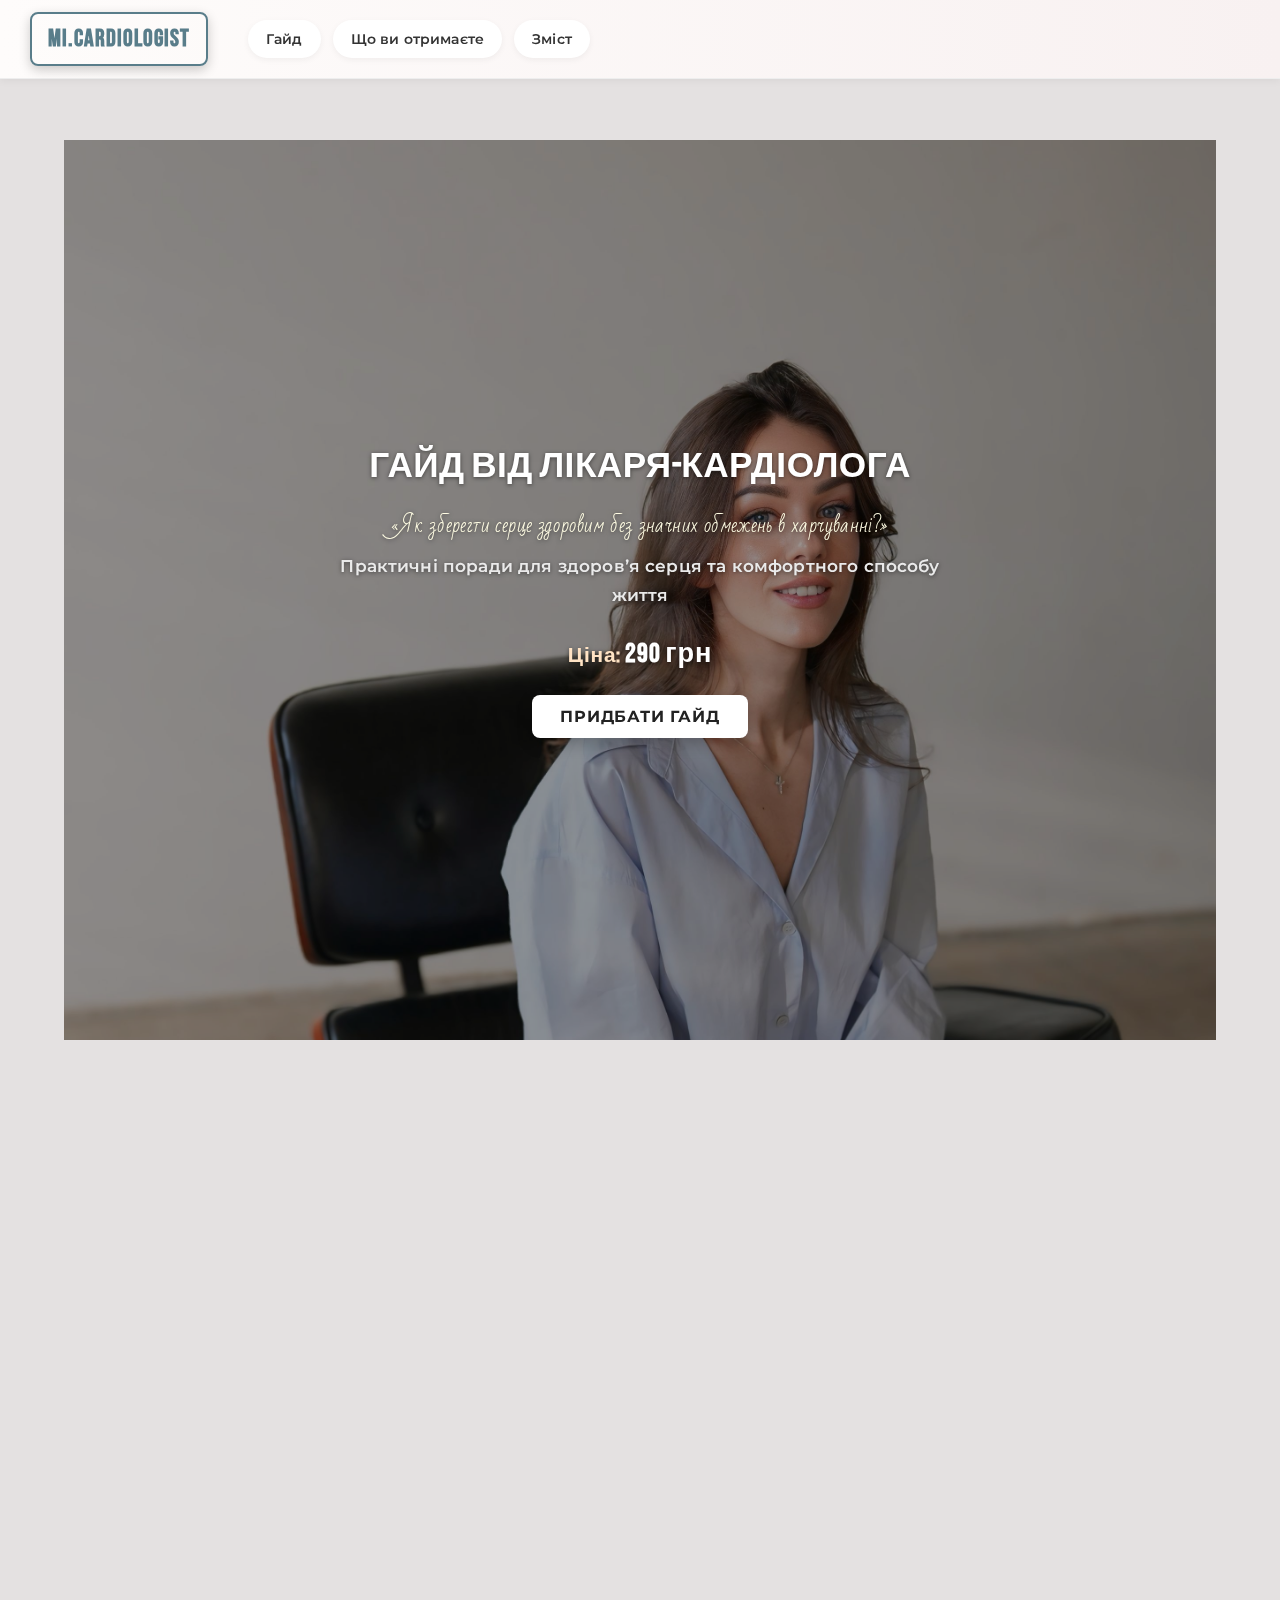
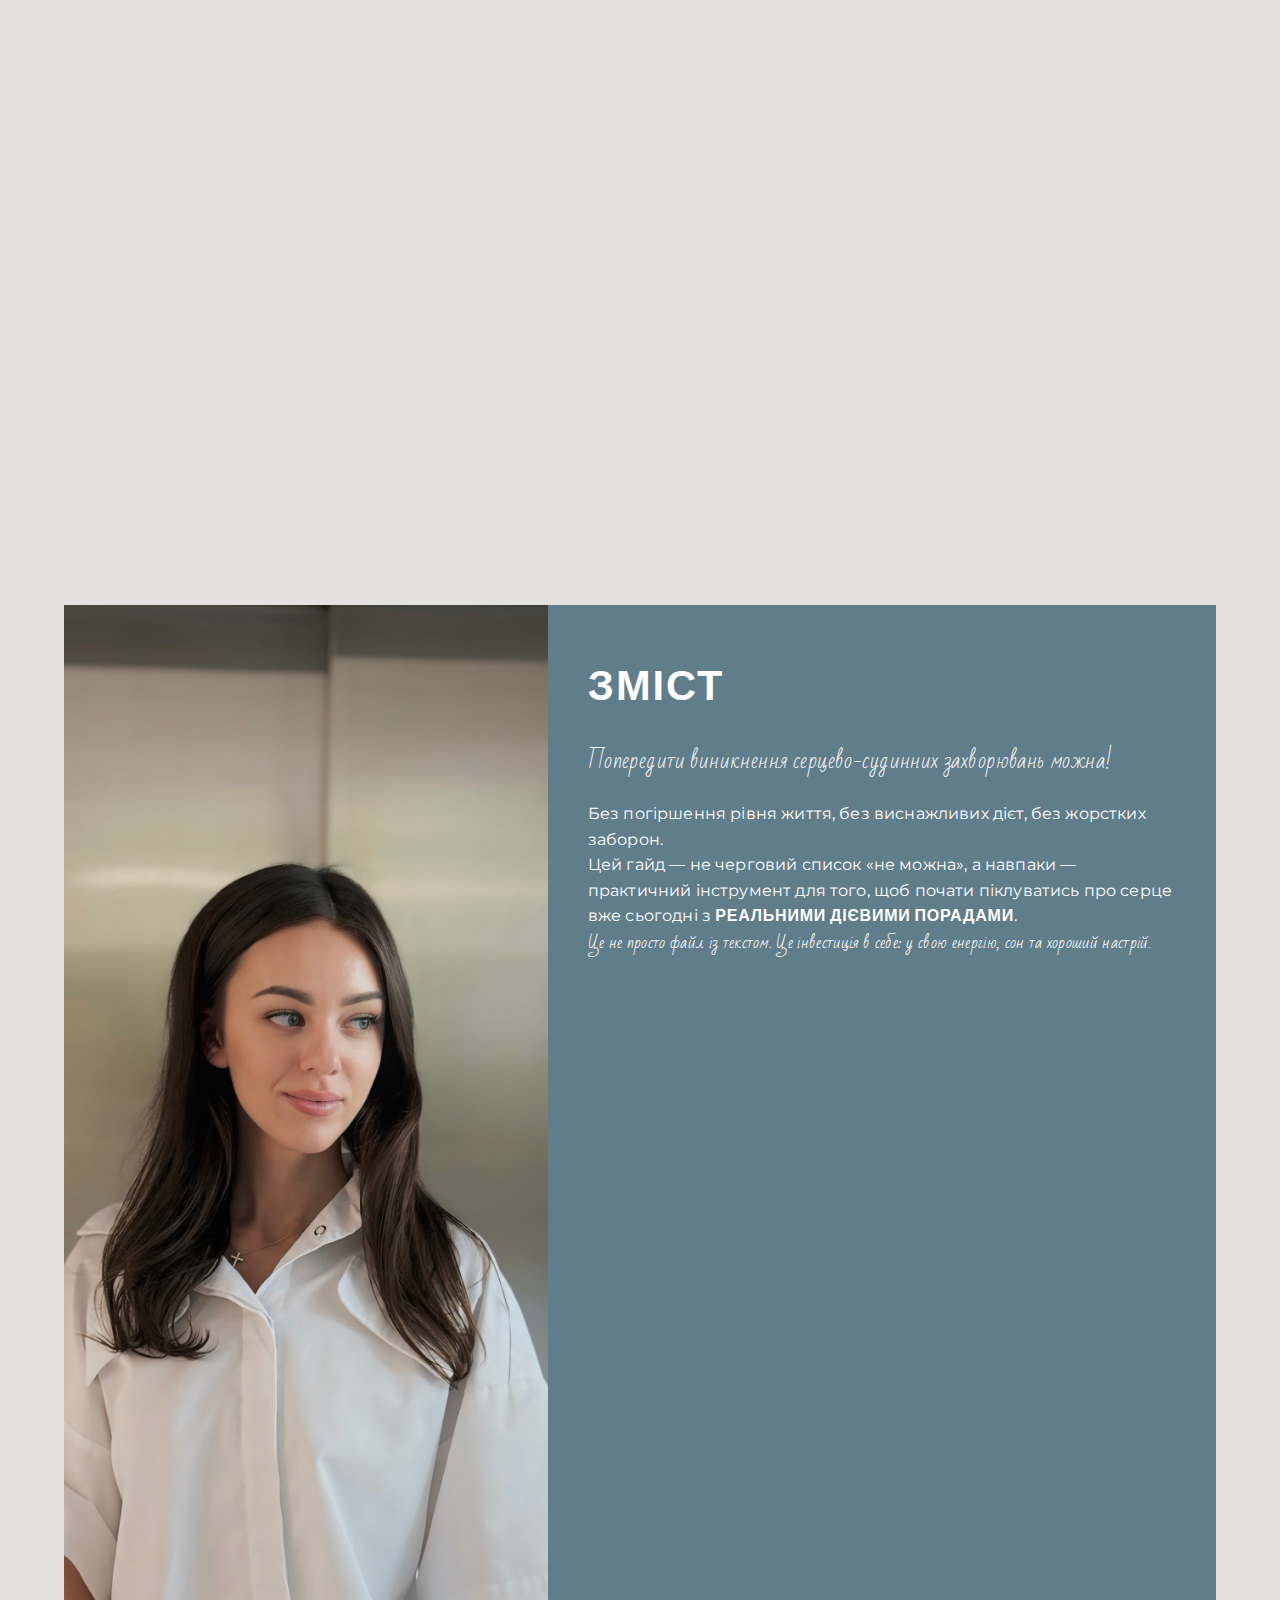
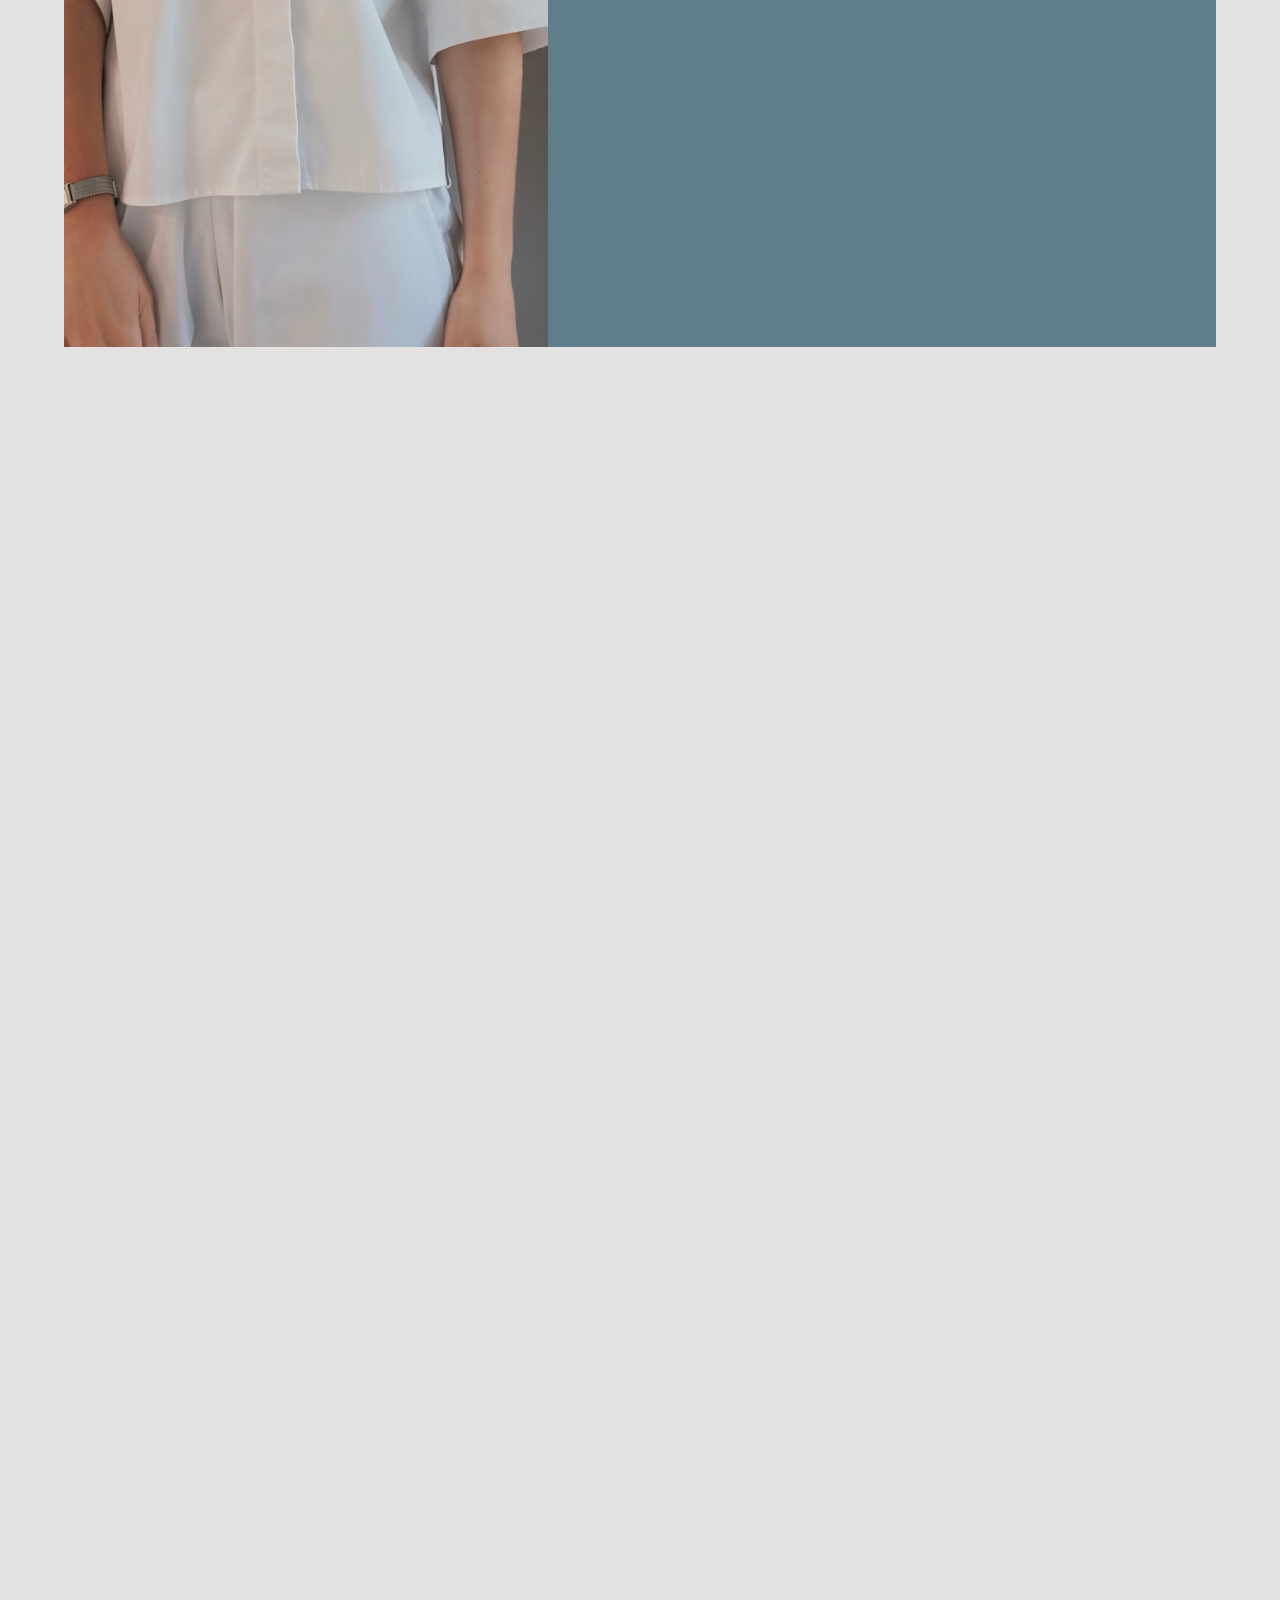
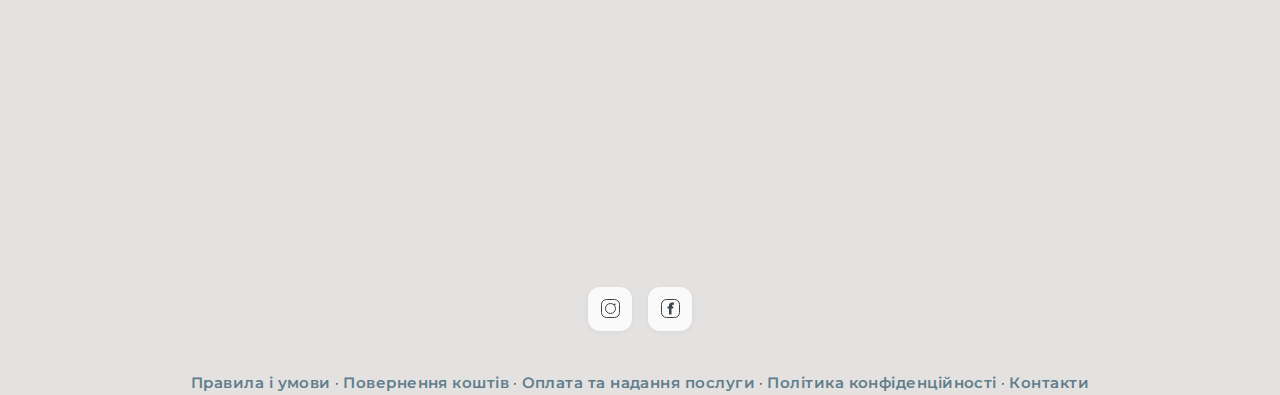
<file: index.html>
<!DOCTYPE html>
<html lang="uk">
<head>
  <meta charset="UTF-8" />
  <meta name="viewport" content="width=device-width, initial-scale=1.0" />
  <title>Лікар-Кардіолог Ірина Миринюк</title>
  <link rel="stylesheet" href="style.css" />
  <!-- Сучасні Google Fonts -->
  <link href="https://fonts.googleapis.com/css2?family=Bebas+Neue:wght@700&family=Montserrat:wght@400;700;800&family=Commissioner:wght@400;700&family=Poppins:wght@400;600;700&family=Bad+Script&family=Pacifico&display=swap" rel="stylesheet">
  <link href="https://fonts.googleapis.com/css2?family=Corinthia:wght@400;700&display=swap" rel="stylesheet">
</head>
<body>
<header class="new-header">
  <div class="nav-container">
   <div class="logo-text heavy-font">MI.CARDIOLOGIST</div>
    <nav class="navbar" id="navbar">
      <a href="#courses">Гайд</a>
      <a href="#benefits">Що ви отримаєте</a>
      <a href="#about">Зміст</a>
      
    </nav>
    <div class="burger" id="burger">&#9776;</div>
  </div>
</header>

<section id="courses" class="course-section container fade-in-up">
  <div class="course-card glassed">
    <div class="course-info">
      <h2 class="section-title heavy-font">ГАЙД ВІД ЛІКАРЯ-КАРДІОЛОГА</h2>
      <p class="script-font course-subtitle">«Як зберегти серце здоровим без значних обмежень в харчуванні?»</p>
      <p class="course-desc accent-font">Практичні поради для здоровʼя серця та комфортного способу життя</p>
      <p class="course-price price-font">Ціна: <span>290 грн</span></p>
      <button id="buy-open" class="buy-btn pulse-btn accent-font">ПРИДБАТИ ГАЙД</button>
    </div>
  </div>
</section>


<!-- ===== Modal 1: Введення e-mail ===== -->
<div id="buy-modal" class="modal" aria-hidden="true" role="dialog" aria-labelledby="modal-title">
  <div class="modal-backdrop" data-close></div>
  <div class="modal-dialog">
    <button class="modal-close" data-close aria-label="Закрити">&times;</button>
    <h3 id="modal-title" class="heavy-font">Придбати гайд</h3>
    <p class="accent-font">Введіть e-mail. Після оплати посилання прийде на пошту і з’явиться на екрані.</p>
    <form id="buy-form" novalidate>
      <label for="email">E-mail</label>
      <input id="email" name="email" type="email" required placeholder="you@example.com" />
      <small id="email-error" class="error" aria-live="polite"></small>
      <button type="submit" class="buy-btn pulse-btn accent-font">Перейти до оплати — 290 грн</button>
    </form>
    <div id="pay-status" class="status" hidden>Готуємо оплату…</div>
  </div>
</div>

<!-- ===== Modal 2: Оплата через кнопку WayForPay ===== -->
<div id="processing-modal" class="modal" aria-hidden="true" role="dialog" aria-labelledby="processing-title">
  <div class="modal-backdrop" data-close></div>
  <div class="modal-dialog">
    <button class="modal-close" data-close aria-label="Закрити">&times;</button>
    <h3 id="processing-title" class="heavy-font">Переходимо до оплаті…</h3>
    <p class="accent-font">Натисніть кнопку нижче, щоб перейти на оплату.</p>
    <a href="https://secure.wayforpay.com/button/b61bfd0293b5c" class="buy-btn pulse-btn accent-font" target="_blank">Оплатити гайд —290 грн</a>
    <button type="button" class="btn-ghost" data-close>Скасувати</button>
  </div>
</div>




<section id="benefits" class="benefits-section container fade-in-up">
  <div class="benefits-card glassed">
    <div class="benefits-info">
      <h2 class="section-title heavy-font" style="font-size:1.6rem; white-space:normal;">
        Що Ви отримаєте в гайді?
      </h2>

      <ul class="benefits-list">
        <li><strong>Як їсти смачно</strong> та з користю для серця?</li>
        <li><strong>Як нормалізувати</strong> артеріальний тиск, рівень холестерину і <strong>знизити</strong> ризики інфаркту за допомогою правильного раціону?</li>
        <li><strong>Як вживати</strong> улюблені продукти розумно, <strong>без шкоди</strong> для здоров’я?</li>
        <li><strong>Які</strong> дієти працюють реально,  не в теорії?</li>
      </ul>

      <!-- Новий блок з відступами -->
      <div class="extra-info" 
           style="margin:24px 0; padding:16px 20px; border-radius:12px; border:1px solid #e0e3e7; font-size:1.05rem; line-height:1.6;">
        <p style="margin:6px 0;"><strong>📄 ФОРМАТ:</strong> текстовий / відео</p>
        <p style="margin:6px 0;"><strong>🔑 ДОСТУП:</strong> назавжди</p>
      </div>

      <div class="benefits-highlight" style="font-family:'Bad Script', cursive;">
        <p class="highlight-sub">Це сторінка, яку ви захочете зберегти!</p>
        <p class="highlight-main">Це гайд, який варто мати кожному, хто хоче прожити своє найкраще життя!</p>
      </div>
    </div>
  </div>
</section>






<section id="about" class="content-overview container">
  <div class="content-wrapper-full">
    <div class="content-img-full">
      <img src="img/IMG_2887.JPG" alt="Серце здоров’я">
    </div>
    <div class="content-text-full">
      <h2 class="fade-sequence section-title heavy-font" data-delay="0.1s">ЗМІСТ</h2>
      <p class="intro-subtitle fade-sequence script-font" data-delay="0.2s">Попередити виникнення серцево-судинних захворювань можна!</p>
      <p class="fade-sequence accent-font" data-delay="0.3s">Без погіршення рівня життя, без виснажливих дієт, без жорстких заборон.</p>
      <p class="fade-sequence accent-font" data-delay="0.4s">Цей гайд — не черговий список «не можна», а навпаки — практичний інструмент для того, щоб почати піклуватись про серце вже сьогодні з <span class="heavy-font">реальними дієвими порадами</span>.</p>
      <p class="fade-sequence script-font" data-delay="0.5s">Це не просто файл із текстом. Це <span class="script-font">інвестиція в себе: у свою енергію, сон та хороший настрій</span>.</p>
      <ul class="content-list">
        <li class="fade-sequence" data-delay="0.6s"><span class="list-num">01.</span> Гарвардська тарілка — візуальний інструмент збалансованого харчування</li>
        <li class="fade-sequence" data-delay="0.7s"><span class="list-num">02.</span> DASH дієта — раціон проти гіпертонії</li>
        <li class="fade-sequence" data-delay="0.8s"><span class="list-num">03.</span> Середземноморська дієта — найпростіший шлях до продовження тривалості життя</li>
        <li class="fade-sequence" data-delay="0.9s"><span class="list-num">04.</span> Дієта Портфоліо — дієта для реальних людей в реальному світі</li>
        <li class="fade-sequence" data-delay="1.0s"><span class="list-num">05.</span> Прості та дієві кроки до здорового серця від кардіолога (відео про 5 кроків + текст про 7 кроків)</li>
        <li class="fade-sequence" data-delay="1.1s"><span class="list-num">06.</span> Паління — найшвидший шлях до інфаркту</li>
        <li class="fade-sequence" data-delay="1.2s"><span class="list-num">07.</span> Цукор — як легко зменшити кількість його вживання?</li>
        <li class="fade-sequence" data-delay="1.3s"><span class="list-num">08.</span> Сіль — яка норма? кому скільки споживати?</li>
        <li class="fade-sequence" data-delay="1.4s"><span class="list-num">09.</span> Яйця — друзі чи вороги для серця?</li>
        <li class="fade-sequence" data-delay="1.5s"><span class="list-num">10.</span> Кава і серце — користь чи стрес у чашці?</li>
        <li class="fade-sequence" data-delay="1.6s"><span class="list-num">11.</span> Алкоголь — вплив на серце, що таке стандартна доза?</li>
        <li class="fade-sequence" data-delay="1.7s"><span class="list-num">12.</span> Один в полі не воїн — 8 порад для комфортного переходу на здоровий раціон для всієї родини</li>
      </ul>
    </div>
  </div>
</section>








<section id="motivation" class="motivation-section container fade-in-up">
  <div class="motivation-img">
    <img src="img/IMG_0853.JPG" alt="Мотиваційне фото" />
  </div>
  <div class="motivation-overlay">
    <div class="motivation-text">
   
      <p class="fade-in-up">Нехай кожна прочитана сторінка стане <span class="script-font">початком нової корисної звички</span>.</p>
      <p class="fade-in-up">Нехай кожна звичка буде <span class="script-font">про турботу</span>.</p>
      <p class="heavy-font fade-in-up">Обирайте себе. <span class="script-font">Почніть сьогодні.</span></p>
    </div>
  </div>
</section>


<div class="socials">
  <a href="https://www.instagram.com/mi.cardiologist/profilecard/?igsh=dXFtZ3dsenVkbWw3" class="social-icon" target="_blank" rel="noopener">
    <!-- SVG Instagram outline -->
    <svg viewBox="0 0 50 50">
      <rect x="7" y="7" width="36" height="36" rx="10" fill="none" stroke="currentColor" stroke-width="2"/>
      <circle cx="25" cy="25" r="10" fill="none" stroke="currentColor" stroke-width="2"/>
      <circle cx="33.5" cy="16.5" r="1.7" fill="currentColor"/>
    </svg>
  </a>
  <a href="https://www.facebook.com/share/1Aq2LG6GRN/?mibextid=wwXIfr" class="social-icon" target="_blank" rel="noopener">
    <!-- SVG Facebook outline -->
    <svg viewBox="0 0 50 50">
      <g>
        <rect x="7" y="7" width="36" height="36" rx="10" fill="none" stroke="currentColor" stroke-width="2"/>
        <path d="M31 25h-4v12h-5V25h-3v-4h3v-2c0-2.5 1.2-6 6-6l4 .02v4.45h-2.6c-.45 0-1.09.22-1.09 1.18v2.35H31l-1 4z"
         fill="currentColor"/>
      </g>
    </svg>
  </a>
</div>


<div class="privacy-policy">
  <a href="terms.html">Правила і умови</a> ·
  <a href="refund.html">Повернення коштів</a> ·
  <a href="payment-delivery.html">Оплата та надання послуги</a> ·
  <a href="privacy.html">Політика конфіденційності</a> ·
  <a href="contacts.html">Контакти</a>
</div>



<script>
  // Для .fade-in-up (можливо інші секції)
  const fadeInObserver = new IntersectionObserver((entries) => {
    entries.forEach(entry => {
      if (entry.isIntersecting) {
        entry.target.classList.add('visible');
      } else {
        entry.target.classList.remove('visible');
      }
    });
  }, {
    threshold: 0.15
  });

  document.querySelectorAll('.fade-in-up').forEach(el => fadeInObserver.observe(el));
</script>

<script>
  // Меню бургер
  const burger = document.getElementById("burger");
  const navbar = document.getElementById("navbar");

  burger.addEventListener("click", () => {
    navbar.classList.toggle("show");
  });

  // Закриваємо меню при кліку на будь-який пункт
  const navLinks = navbar.querySelectorAll("a");
  navLinks.forEach(link => {
    link.addEventListener("click", () => {
      navbar.classList.remove("show");
    });
  });
</script>

<script>
  // Для benefits-list li
  const listObserver = new IntersectionObserver(entries => {
    entries.forEach(entry => {
      if (entry.isIntersecting) {
        entry.target.classList.add('visible');
      } else {
        entry.target.classList.remove('visible');
      }
    });
  }, {
    threshold: 0.1
  });

  document.querySelectorAll('.benefits-list li').forEach(li => {
    listObserver.observe(li);
  });
</script>
<script>
  document.addEventListener("DOMContentLoaded", function () {
    const fadeElements = document.querySelectorAll('.fade-sequence');

    const observer = new IntersectionObserver((entries) => {
      entries.forEach(entry => {
        const el = entry.target;
        const delay = el.getAttribute('data-delay') || '0s';

        if (entry.isIntersecting) {
          el.style.transitionDelay = delay;
          el.classList.add('visible');
        } else {
          el.classList.remove('visible'); // повертай назад, якщо хочеш "оживати" при кожному появленні
        }
      });
    }, {
      threshold: 0.4
    });

    fadeElements.forEach(el => observer.observe(el));
  });
</script>

<script>
  document.addEventListener("DOMContentLoaded", () => {
    const guides = document.querySelectorAll('.guide');

    const observer = new IntersectionObserver(entries => {
      entries.forEach(entry => {
        if (entry.isIntersecting) {
          entry.target.classList.add('animate');
        } else {
          entry.target.classList.remove('animate');
        }
      });
    }, { threshold: 0.1 });

    guides.forEach((guide, index) => {
      const delay = 0.1 * (index + 1);
      guide.style.setProperty('--delay', `${delay}s`);
      guide.setAttribute('data-delay', '');
      observer.observe(guide);
    });
  });
</script>

<script>
  document.addEventListener("DOMContentLoaded", function () {
    const fadeTextElements = document.querySelectorAll('.fade-in-up');

    const observer = new IntersectionObserver((entries) => {
      entries.forEach(entry => {
        if (entry.isIntersecting) {
          entry.target.classList.add('visible');
        } else {
          entry.target.classList.remove('visible'); // для повторної анімації
        }
      });
    }, {
      threshold: 0.2
    });

    fadeTextElements.forEach(el => observer.observe(el));
  });
</script>


<script>
(function(){
  const openBtn = document.getElementById('buy-open');
  const modal1 = document.getElementById('buy-modal');
  const modal2 = document.getElementById('processing-modal');
  const form = document.getElementById('buy-form');
  const emailInput = document.getElementById('email');
  const emailErr = document.getElementById('email-error');
  const statusEl = document.getElementById('pay-status');

  const lock = () => document.body.style.overflow = 'hidden';
  const unlock = () => document.body.style.overflow = '';
  const show = m => { m.classList.add('show'); m.setAttribute('aria-hidden','false'); lock(); };
  const hide = m => { m.classList.remove('show'); m.setAttribute('aria-hidden','true'); unlock(); };
  const validEmail = v => /^[^\s@]+@[^\s@]+\.[^\s@]+$/.test(v);

  document.querySelectorAll('#buy-modal [data-close], #processing-modal [data-close]').forEach(el => {
    el.addEventListener('click', () => { hide(modal1); hide(modal2); });
  });
  document.addEventListener('keydown', e => { if (e.key === 'Escape') { hide(modal1); hide(modal2); } });

  openBtn.addEventListener('click', () => { show(modal1); setTimeout(() => emailInput.focus(), 0); });

  form.addEventListener('submit', e => {
    e.preventDefault();
    emailErr.textContent = '';
    const email = emailInput.value.trim();
    if (!validEmail(email)) {
      emailErr.textContent = 'Введіть коректний e-mail';
      emailInput.focus();
      return;
    }
    localStorage.setItem('buyer_email', email);
    statusEl.hidden = false;
    statusEl.textContent = 'Готово! Тисни кнопку для оплати.';

    hide(modal1);
    show(modal2);
  });
})();
</script>





</body>
</html>
</file>
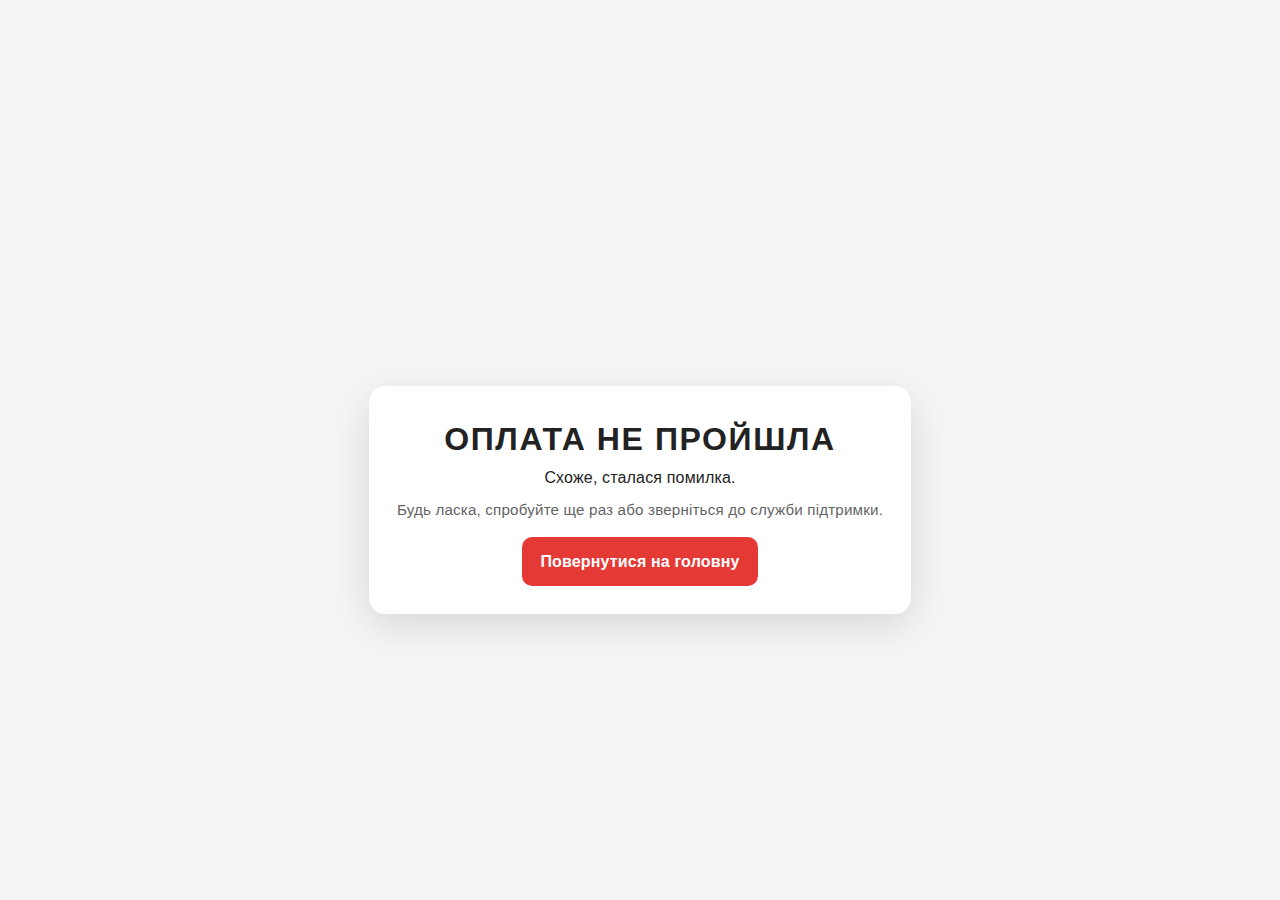
<file: failure.html>
<!DOCTYPE html>
<html lang="uk">
<head>
  <meta charset="utf-8" />
  <meta name="viewport" content="width=device-width, initial-scale=1" />
  <title>Оплата не пройшла</title>
  <link rel="stylesheet" href="style.css" />
  <style>
    body {
      display: flex;
      min-height: 100vh;
      align-items: center;
      justify-content: center;
      background: #f3f5f7;
      color: #222;
    }
    .wrap {
      max-width: 720px;
      background: #fff;
      border-radius: 16px;
      padding: 28px;
      box-shadow: 0 12px 40px rgba(0,0,0,.12);
      text-align: center;
    }
    .btn {
      display: inline-block;
      margin-top: 14px;
      padding: 12px 18px;
      border-radius: 10px;
      background: #e53935; /* червоний для невдалої оплати */
      color: #fff;
      text-decoration: none;
      font-weight: 700;
    }
    .muted {
      opacity: .7;
      font-size: .95rem;
      margin-top: 8px;
    }
  </style>
</head>
<body>
  <div class="wrap">
    <h1 class="section-title heavy-font">Оплата не пройшла</h1>
    <p>Схоже, сталася помилка.</p>
    <p class="muted">Будь ласка, спробуйте ще раз або зверніться до служби підтримки.</p>
    <a href="index.html" class="btn">Повернутися на головну</a>
  </div>
</body>
</html>
</file>
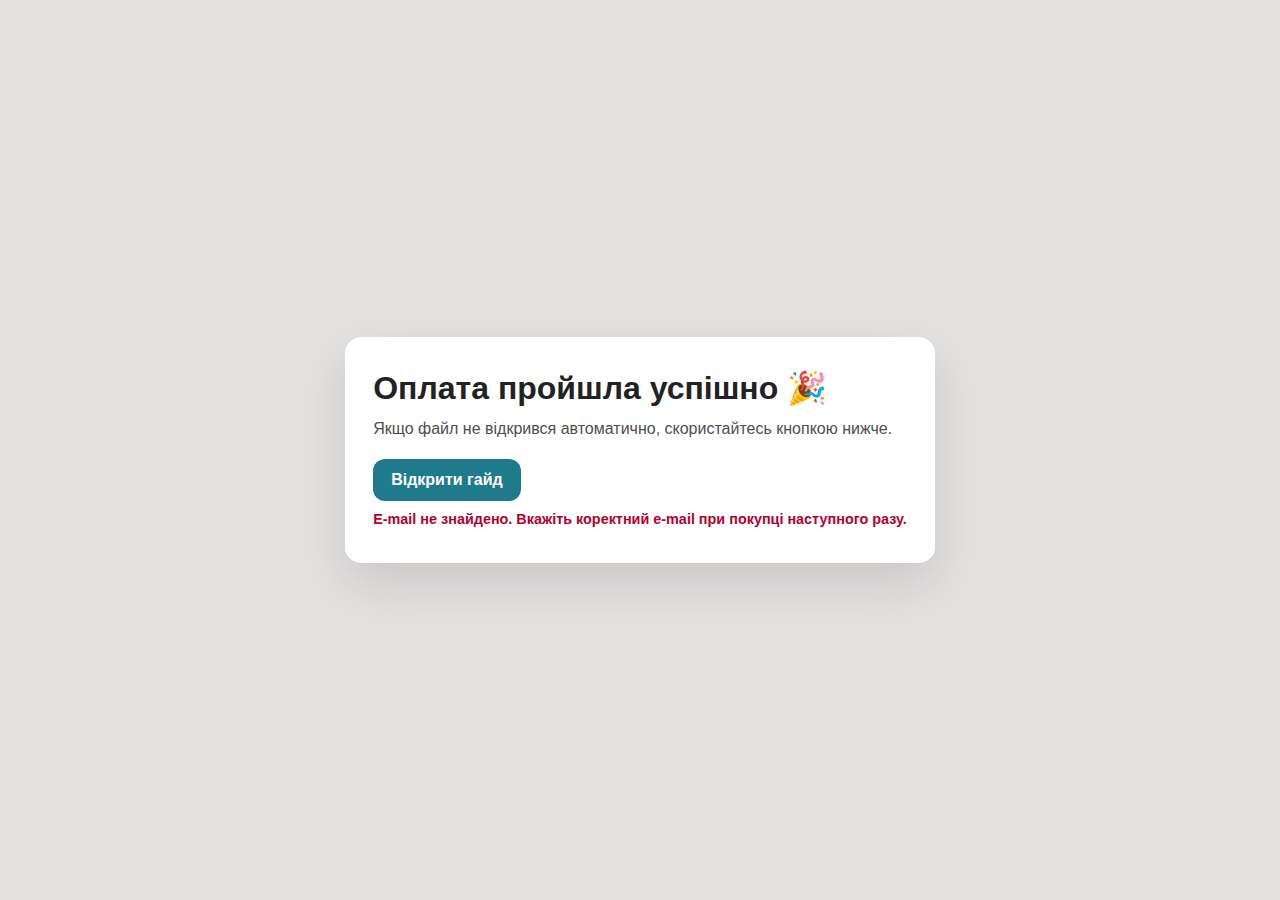
<file: success.html>
<!DOCTYPE html>
<html lang="uk">
<head>
  <style>
  :root{color-scheme:light only}
  html,body{background:#e4e1e1!important}
  *,*:before,*:after{forced-color-adjust:none}
</style>

  <meta charset="UTF-8" />
  <meta name="viewport" content="width=device-width, initial-scale=1.0"/>
  <title>Оплата успішна</title>
  <style>
    body{font-family:ui-sans-serif,-apple-system,BlinkMacSystemFont,Segoe UI,Roboto,Helvetica,Arial;
         background:#f7f7f7;margin:0;display:grid;place-items:center;min-height:100vh;color:#222}
    .card{background:#fff;max-width:700px;padding:32px 28px;border-radius:16px;
          box-shadow:0 20px 50px rgba(0,0,0,.12)}
    h1{margin:0 0 10px;font-weight:800}
    p{margin:8px 0 0;line-height:1.5}
    .btn{display:inline-block;margin-top:18px;padding:12px 18px;border-radius:12px;
         text-decoration:none;background:#1f7a8c;color:#fff;font-weight:700}
    .muted{opacity:.8}
    .small{font-size:.9rem}
    .ok{color:#1b8c3a;font-weight:700}
    .error{color:#b4002f;font-weight:700}
  </style>
</head>
<body>
  <div class="card">
    <h1>Оплата пройшла успішно 🎉</h1>
    <p class="muted">Якщо файл не відкрився автоматично, скористайтесь кнопкою нижче.</p>
    <a id="guide-link" class="btn" target="_blank" rel="noopener">Відкрити гайд</a>
    <p class="small" id="mailStatus" aria-live="polite"></p>
  </div>

  <script>
    // 1) Посилання на гайд, який треба видати після оплати:
    const GUIDE_URL = "https://miriniukiryna.github.io/zmist/"; // <- замініть на ваш реальний URL (Google Drive/Dropbox/ваш хостинг)

    // 2) URL вашого Apps Script (додасте після кроку 4)
    const APPS_SCRIPT_URL = "https://script.google.com/macros/s/AKfycbxiZGtz2szd3Au7k2iR0C9kUZWaTK2Bw75llu15pzJZ1zsg63RvyMRkITGsGmiufKHu/exec";

    // Підтягнемо email, який зберегли на першій сторінці:
    const email = localStorage.getItem('buyer_email') || "";

    // Показуємо та відкриваємо гайд
    const a = document.getElementById('guide-link');
    a.href = GUIDE_URL;
    // Автовідкриття в новій вкладці (деякі браузери можуть заблокувати — є кнопка)
    window.open(GUIDE_URL, "_blank", "noopener");

    // Відправка листа через Apps Script (без CORS-валідації, "no-cors")
    const mailStatus = document.getElementById('mailStatus');
    async function sendEmail(){
      if(!email){
        mailStatus.textContent = "Е-mail не знайдено. Вкажіть коректний e-mail при покупці наступного разу.";
        mailStatus.className = "small error";
        return;
      }
      try{
        await fetch(APPS_SCRIPT_URL, {
          method: "POST",
          mode: "no-cors", // щоб не спіткнутися об CORS
          headers: {"Content-Type":"application/json"},
          body: JSON.stringify({
            email,
            guideUrl: GUIDE_URL,
            subject: "Ваш гайд — доступ",
            message: "Дякуємо за придбання! Ось ваше посилання на гайд: " + GUIDE_URL
          })
        });
        mailStatus.textContent = "Ми надіслали лист із посиланням на " + email + ".";
        mailStatus.className = "small ok";
      }catch(e){
        mailStatus.textContent = "Не вдалося надіслати лист. Спробуйте пізніше.";
        mailStatus.className = "small error";
      }
    }
    sendEmail();
  </script>
</body>
</html>
</file>
<file: style.css>
/* ===== RESET & BASE ===== */
* { box-sizing: border-box; margin: 0; padding: 0; }

html, body {
  font-family: 'Montserrat', sans-serif;
  letter-spacing: .01em;
  line-height: 1.6;
  color: #2a2a2a;
}

body {
  background: #e4e1e1;
  overflow-x: hidden;
  padding-top: 100px;
}

/* Заголовки = Bebas Neue */
h1, h2, h3, h4, h5, h6,
.section-title,
.heavy-font {
  font-family: 'Bebas Neue', sans-serif !important;
  font-weight: 700 !important;
  letter-spacing: .05em;
  text-transform: uppercase;
}

/* Рукописні акценти = Bad Script */
.script-font,
blockquote, q,
.accent-handwritten {
  font-family: 'Bad Script', cursive !important;
  font-weight: 400 !important;
  letter-spacing: .02em;
}

/* Кнопки (Montserrat) */
button, .buy-btn, .view-guides-btn {
  font-family: 'Montserrat', sans-serif !important;
  font-weight: 700;
  text-transform: uppercase;
  letter-spacing: .05em;
}

/* Цінові мітки: цифри можна підсилити */
.price-font {
  font-family: 'Bebas Neue', sans-serif !important;
  font-weight: 700;
  letter-spacing: .04em;
}

/* ===== CONTAINERS ===== */
.container { width: 90%; max-width: 1200px; margin: auto; padding: 40px 0; }

/* ===== HEADER / NAV ===== */
.new-header {
  position: fixed; top: 0; left: 0; width: 100%;
  background: linear-gradient(90deg, #fefcfb, #f8f1f1);
  backdrop-filter: blur(10px);
  padding: 12px 30px;
  box-shadow: 0 2px 8px rgba(0,0,0,.05);
  z-index: 1000; border-bottom: 1px solid #eee;
}
.nav-container { max-width:1280px; margin:0 auto; display:flex; align-items:center; gap:40px; }
.logo-text {
  font-family: 'Montserrat', sans-serif;
  font-size: 24px; font-weight: 800; text-transform: uppercase; letter-spacing: 1px;
  color: #597D8A; background: transparent; border:2px solid #597D8A; border-radius: 8px;
  padding: 6px 16px; white-space: nowrap; box-shadow: 0 4px 12px rgba(0,0,0,.2);
}
.navbar { display:flex; gap:12px; flex-wrap: wrap; }
.navbar a {
  display:inline-block; padding:8px 18px; font-size:14px; font-weight:600;
  color:#333; text-decoration:none; background:#fff; border-radius:25px;
  box-shadow:0 2px 6px rgba(0,0,0,.05); transition:.3s;
}
.navbar a:hover { background:#f2f7ff; color:#000; box-shadow:0 4px 10px rgba(0,0,0,.08); }
.burger { display:none; font-size:28px; color:#333; cursor:pointer; }

@media (max-width: 768px) {
  .burger { display:block; }
  .navbar {
    position:absolute; top:100%; left:0; right:0; display:none;
    flex-direction:column; align-items:center; background:rgba(255,255,255,.95);
    backdrop-filter: blur(8px); padding:20px 0; box-shadow:0 10px 40px rgba(0,0,0,.05);
    border-radius:0 0 20px 20px;
  }
  .navbar.show { display:flex; }
  .navbar a { width:100%; text-align:center; font-size:1.1rem; }
}

/* ===== MODALS ===== */
/* ====== MODAL WINDOWS ====== */
.modal {
  position: fixed;
  inset: 0;
  display: none;
  z-index: 9999;
}
.modal.show {
  display: block;
}
.modal-backdrop {
  position: absolute;
  inset: 0;
  background: rgba(0,0,0,.55);
}

/* Вікно */
.modal-dialog {
  position: relative;
  margin: 8vh auto;
  max-width: min(520px, 92vw);
  width: 92vw;
  padding: 22px;
  border-radius: 18px;
  backdrop-filter: blur(10px);
  -webkit-backdrop-filter: blur(10px);
  background: rgba(255,255,255,.92);
  color: #111;
  box-shadow: 0 10px 30px rgba(0,0,0,.35);
  transform: translateY(10px) scale(.985);
  opacity: 0;
  transition: transform .22s ease, opacity .22s ease;
}
.modal.show .modal-dialog {
  transform: translateY(0) scale(1);
  opacity: 1;
}

/* Кнопка закриття */
.modal-close {
  position: absolute;
  right: 12px;
  top: 10px;
  font-size: 28px;
  line-height: 1;
  background: transparent;
  border: none;
  color: #666;
  cursor: pointer;
  transition: color .2s ease;
}
.modal-close:hover {
  color: #000;
}

/* Заголовки та текст */
.modal-dialog h3 {
  margin-top: 0;
  font-size: 22px;
}
.modal-dialog p {
  margin: 6px 0 14px;
  font-size: 15px;
  color: #444;
}

/* ====== Кнопки ====== */
.modal-dialog .buy-btn {
  display: block;
  width: 100%;
  padding: 14px;
  border-radius: 10px;
  border: 1px solid #ccc;
  background: #fff;   /* білий фон */
  color: #111;        /* чорний текст */
  font-weight: 600;
  cursor: pointer;
  transition: background .2s ease, color .2s ease, border-color .2s ease;
}
.modal-dialog .buy-btn:hover {
  background: #f6f6f6;
  border-color: #999;
}

.modal-dialog .btn-ghost {
  margin-top: 10px;
  width: 100%;
  border: 1px solid #ddd;
  background: #fafafa;
  color: #333;
  padding: 12px;
  border-radius: 10px;
  font-size: 14px;
  cursor: pointer;
}
.modal-dialog .btn-ghost:hover {
  background: #f0f0f0;
}

/* ====== Поле введення ====== */
#buy-form {
  display: grid;
  gap: 12px;
  margin-top: 10px;
}
#buy-form input {
  padding: 12px;
  border-radius: 10px;
  border: 1px solid #ddd;
  font-size: 16px;
  width: 100%;
}
#buy-form input:focus {
  border-color: #333;
  outline: none;
  box-shadow: 0 0 0 3px rgba(0,0,0,.15);
}

/* ====== Помилка / статус ====== */
.error {
  color: #e53935;
  min-height: 1em;
  font-size: 13px;
}
.status {
  margin-top: 10px;
  font-size: 14px;
  color: #555;
}

/* ====== Адаптація для мобільних ====== */
@media (max-width: 480px) {
  .modal-dialog {
    margin: 12vh auto;
    padding: 18px;
    border-radius: 14px;
  }
  .modal-dialog h3 {
    font-size: 18px;
  }
  .modal-dialog p {
    font-size: 14px;
  }
}


/* ===== COURSE (HERO) ===== */
.course-card {
  position: relative; width: 100%; min-height: 100vh;
  display: flex; align-items: center; justify-content: center;
  background-color: #000; overflow: hidden;
}
.course-card::before {
  content:''; position:absolute; inset:0;
  background-image:url('img/IMG_4441.JPG');
  background-size: cover; background-position: center 10%; background-repeat: no-repeat;
  z-index:1; pointer-events:none;
}
.course-card::after { content:''; position:absolute; inset:0; background: rgba(0,0,0,.4); z-index:2; }
.course-info {
  position: relative; z-index: 3; max-width: 700px; width: 90%;
  text-align: center; color:#fff; padding:20px; text-shadow: 0 1px 4px rgba(0,0,0,.5);
}
.course-info h2 {
  font-size: 2.2rem; font-weight: 700; margin-bottom: 20px; line-height: 1.4; letter-spacing:.5px;
}
.course-subtitle { font-size: 1.2em; color:#fffde4; margin-bottom: 10px; }

/* ТЕКСТ + ЦІНА = Montserrat жирніше */
.course-desc {
  font-family: 'Montserrat', sans-serif; font-size: 1.05rem; font-weight: 600;
  line-height: 1.7; margin-bottom: 24px; color: #eaeaea;
}
.course-price {
  font-family: 'Montserrat', sans-serif; font-size: 1.3rem; font-weight: 600;
  margin-bottom: 18px; color: #ffe3c4;
}
.course-price span { font-size: 1.7rem; font-weight: 800; color: #fff; }

.buy-btn {
  background:#fff; color:#222; font-size:1rem; font-weight:700;
  padding:12px 28px; border-radius:8px; border:none; cursor:pointer;
  box-shadow:0 6px 16px rgba(0,0,0,.2); transition:.3s;
}
.buy-btn:hover { background:#f1f1f1; transform: translateY(-2px); }

@media (max-width: 768px) {
  .course-info {
    position: absolute;
    bottom: 35%; /* було 50%, тепер нижче */
    left: 50%;
    transform: translate(-50%, 50%);
    padding: 16px 12px;
    text-align: center;
    display: flex;
    flex-direction: column;
    align-items: center;
    justify-content: center;
  }
}


  .course-info h2,
  .course-subtitle,
  .course-desc,
  .course-price {
    text-align: center;
    margin-left: auto;
    margin-right: auto;
  }

  .buy-btn {
    align-self: center;
  }



/* ===== "ЩО ВИ ОТРИМАЄТЕ" ===== */
/* ---------- Design tokens ---------- */
:root{
  --c-bg:#607d8b;
  --c-text:#fff;
  --c-muted:#e0f2f1;
  --c-line:rgba(0,0,0,.12);
  --c-dot-border:rgba(0,0,0,.15);

  --ff-ui: ui-sans-serif, -apple-system, BlinkMacSystemFont, "SF Pro Text",
           "SF Pro Display", "Segoe UI", Roboto, "Helvetica Neue", Arial, "Noto Sans",
           "Apple Color Emoji", "Segoe UI Emoji";

  --p-x:50px;
  --p-y:70px;
  --gap:20px;
}

/* ---------- Section ---------- */
.benefits-section{ margin-top:120px; position:relative; z-index:1; }

.benefits-card{
  background:var(--c-bg);
  padding:var(--p-y) var(--p-x);
  box-shadow:0 25px 60px rgba(0,0,0,.4), inset 0 0 10px rgba(255,255,255,.05);
  border:2px solid rgba(255,255,255,.05);
  backdrop-filter:blur(16px);
  animation:fadeUp .9s ease-out both;
}

.benefits-info{ color:var(--c-muted); text-align:center; }

.benefits-info h2{
  font-family:var(--ff-ui);
  font-size:clamp(1.6rem, 2.5vw, 2.6rem);
  font-weight:900;
  margin-bottom:30px;
  color:var(--c-text);
}

/* ---------- Timeline / List ---------- */
.benefits-list{
  list-style:none;
  margin:35px 0;
  padding:0;
  display:grid;
  grid-template-columns:1fr;
  gap:0;
  position:relative;
}

.benefits-list::before{
  content:"";
  position:absolute; left:14px; top:0; bottom:32px;
  width:2px; background:var(--c-line);
  transform-origin:top;           /* фікс для анімації лінії */
  animation:tlDraw .5s ease-out forwards;
}

.benefits-list li{
  font-family:var(--ff-ui);
  font-size:1.05rem;
  color:var(--c-text);
  position:relative;
  padding-left:24px;              /* ближче маркер до тексту */
  margin-bottom:18px;
  opacity:0; transform:translateY(10px);
  animation:itemIn .38s cubic-bezier(.2,.7,.2,1) forwards;
}

.benefits-list li::before{
  content:"";
  position:absolute;
  left:0; top:6px;                /* маркер прямо перед словом */
  width:14px; height:14px;
  background:var(--c-text);
  border:2px solid var(--c-dot-border);
  border-radius:50%;
  transform:scale(.6);
  opacity:0;
  animation:dotPop .28s ease-out forwards;
}

/* ---------- Highlights ---------- */
.benefits-highlight .highlight-sub{
  font-family:'Bad Script', cursive;
  font-size:clamp(1.3rem, 4.8vw, 1.9rem);
  font-weight:700;
  color:var(--c-text);
  margin-bottom:14px;
}

.benefits-highlight .highlight-main{
  font-family:var(--ff-ui);
  font-size:clamp(1.1rem, 4.2vw, 1.5rem);
  font-weight:700;
  color:var(--c-text);
}

/* ---------- Animations ---------- */
@keyframes fadeUp{0%{opacity:0;transform:translateY(60px)}100%{opacity:1;transform:translateY(0)}}
@keyframes tlDraw{from{transform:scaleY(0)} to{transform:scaleY(1)}}
@keyframes itemIn{to{opacity:1;transform:translateY(0)}}
@keyframes dotPop{60%{transform:scale(1.1);opacity:1}100%{transform:scale(1);opacity:1}}

/* Reduced motion */
@media (prefers-reduced-motion: reduce){
  .benefits-card, .benefits-list::before, .benefits-list li, .benefits-list li::before{
    animation:none !important;
    opacity:1; transform:none;
  }
}

/* ---------- Desktop layout (1 зверху, 2 знизу, 3–4 збоку) ---------- */
@media (min-width: 992px) {
  .benefits-list {
    grid-template-columns: 1fr; /* одна колонка */
    grid-template-areas: none;  /* прибираємо старі області */
    gap: 20px;                  /* відступ між пунктами */
  }

  /* Прибираємо спеціальні прив'язки для пунктів */
  .benefits-list li {
    text-align: left; /* або center, якщо треба */
  }

  /* Повертаємо вертикальну лінію, якщо хочеш її бачити на ПК */
  .benefits-list::before {
    display: block;
  }
}




/* ===== "ЗМІСТ" ===== */
.content-overview { margin-top:160px; background: transparent; }
.content-wrapper-full {
  display:flex; flex-wrap:nowrap; width:100%;
  min-height:520px; border-radius:0; overflow:visible; position:relative; background:#607d8b;
}
.content-img-full { flex:0 0 42%; background:#0e0e0e; overflow:hidden; position:relative; }
.content-img-full img { width:100%; height:100%; object-fit: cover; display:block; position:relative; z-index:2; }
.content-text-full {
  flex:1; padding:50px 40px; background:transparent; color:#fff;
  display:flex; flex-direction:column; justify-content:center; position:relative; z-index:2;
}
.content-text-full h2 { font-size:2.6rem; font-weight:900; margin-bottom:22px; color:#fff; letter-spacing:2px; }
.content-text-full .intro-subtitle { font-family:'Bad Script',cursive; font-size:1.3rem; margin-bottom:24px; line-height:1.6; color:#f0f0f0; }
.content-list { list-style:none; padding-left:0; margin-top:26px; }
.content-list li {
  position:relative; padding-left:36px; margin-bottom:16px;
  font-size:1.2rem; color:#fff; line-height:1.7; cursor:default; opacity:0; transform: translateY(30px);
  animation: fadeBullet .8s ease-out forwards;
}
.content-list li:nth-child(n+1) { animation-delay: calc(.1s * var(--i, 1)); }
.list-num { font-weight:900; font-size:1.18em; min-width:48px; margin-right:12px; text-align:right; flex-shrink:0; display:inline-block; }
.content-list li:hover { transform: translateX(8px) scale(1.02); color:#aff; text-shadow:0 0 6px rgba(0,240,255,.3); }

@keyframes fadeBullet { to { opacity:1; transform: translateY(0); } }

@media (max-width: 1024px) {
  .content-text-full { padding:40px 30px; }
  .content-text-full h2 { font-size:2.2rem; }
}
@media (max-width: 768px) {
  .content-wrapper-full { 
    flex-direction: column; 
    min-height: unset; 
  }

  .content-img-full { 
    width: 220px;         /* однакові значення */
    height: 220px;
    margin: 0 auto;       
    border-radius: 50%; 
     margin: 30px auto 0; 
    overflow: hidden; 
    background: transparent; 
    flex: 0 0 auto;       /* фіксуємо розмір */
  }

  .content-img-full img { 
    width: 100%; 
    height: 100%; 
    object-fit: cover; 
    object-position: center; 
    border-radius: 50%; 
    display: block; 
  }

  .content-text-full { 
    padding: 30px 20px; 
  }

  .content-text-full h2 { 
    font-size: 2rem; 
    text-align: center; 
  }

  .content-text-full .intro-subtitle { 
    font-size: 1rem; 
    text-align: center; 
  }

  .content-list { 
    margin-top: 20px; 
  }

  .content-list li { 
    font-size: .95rem; 
    padding-left: 30px; 
  }
}



/* ===== MOTIVATION ===== */
/* ===== MOTIVATION ===== */
.motivation-section {
  position: relative; max-width:1000px; margin:100px auto; border-radius:0; overflow:hidden;
  min-height:1300px; box-shadow:0 30px 80px rgba(0,0,0,.35); color:#fff;
  display:flex; align-items:center; justify-content:center;
}
.motivation-img { position:absolute; inset:0; z-index:1; }
.motivation-img img { width:100%; height:100%; object-fit:cover; object-position:center; filter:brightness(1) contrast(1.05) saturate(1.1); transition:transform 1s ease; }
.motivation-section:hover .motivation-img img { transform:scale(1.02); }
.motivation-overlay { position:absolute; inset:0; z-index:2; display:flex; align-items:center; justify-content:center; padding:60px 32px; pointer-events:none; }
.motivation-text {
  position:relative; z-index:3; width:100%; max-width:100%;
  padding:20px 24px; background:rgba(0,0,0,.25); border-radius:16px; backdrop-filter:blur(4px);
  box-shadow:0 0 12px rgba(0,0,0,.3); margin-bottom:32px; pointer-events:all; text-align:center;
}
.motivation-text h2 { font-size:2.6rem; font-weight:900; margin-bottom:20px; color:#fff; }
.motivation-text p  { font-size:1.2rem; line-height:1.7; color:#fff; margin-bottom:12px; }

@media (max-width:1024px) {
  .motivation-section { margin:60px 20px; min-height:90vh; }
  .motivation-text h2 { font-size:2.2rem; }
  .motivation-text p  { font-size:1.1rem; }
}

/* === MOBILE FIX: повертаємо потік, щоб блок не зникав === */
@media (max-width:600px) {
  .motivation-section{
    min-height: auto !important;
    margin: 12px auto !important;   /* невеликий відступ між секціями */
    padding: 0 !important;
    box-shadow: none;
  }

  /* замість absolute робимо звичайний потік */
  .motivation-overlay{
    position: static !important;
    inset: auto !important;
    display: block !important;
    padding: 0 !important;
  }

  .motivation-text{
    position: static !important;
    margin: 0 !important;
    padding: 8px 16px !important;
    background: transparent !important;
    box-shadow: none !important;
    backdrop-filter: none !important;
    color: #333;
  }

  .motivation-text h2,
  .motivation-text p{
    color:#333;
    margin: 0 !important;
  }

  /* картинку ховаємо як і було */
  .motivation-img{ display:none !important; }
}




/* ===== FOOTER / LINKS ===== */
.socials { margin-top:18px; display:flex; justify-content:center; gap:16px; }
.social-icon {
  width:44px; height:44px; background:#fafafa; border-radius:12px;
  display:grid; place-items:center; color:#3c454c; box-shadow:0 1px 5px rgba(60,70,80,.06);
  transition: background .16s, box-shadow .18s, transform .14s; cursor:pointer; border:none;
}
.social-icon svg { width:25px; height:25px; fill: currentColor; display:block; }
.social-icon:hover { background:#f0f0f0; box-shadow:0 2px 10px rgba(60,70,80,.12); transform: scale(1.07); }

.privacy-policy { text-align:center; margin-top:40px; font-size:.95rem; color:#333; }
.privacy-policy a { text-decoration:none; color:#607d8b; font-weight:600; letter-spacing:.03em; transition: color .3s ease; }
.privacy-policy a:hover { color:#00f0ff; }

.footer {
  margin-top:40px; text-align:center; padding:20px 0; background:#f8f8f8; color:#333;
  font-size:.95rem; border-top:1px solid #e0e0e0;
}
.footer p { margin-top:10px; font-size:.9rem; }

/* ===== SCROLL ANIMS ===== */
.fade-in-up { opacity:0; transform: translateY(40px); transition: opacity .9s ease, transform .9s ease; will-change: opacity, transform; }
.fade-in-up.visible { opacity:1; transform: translateY(0); }
</file>
